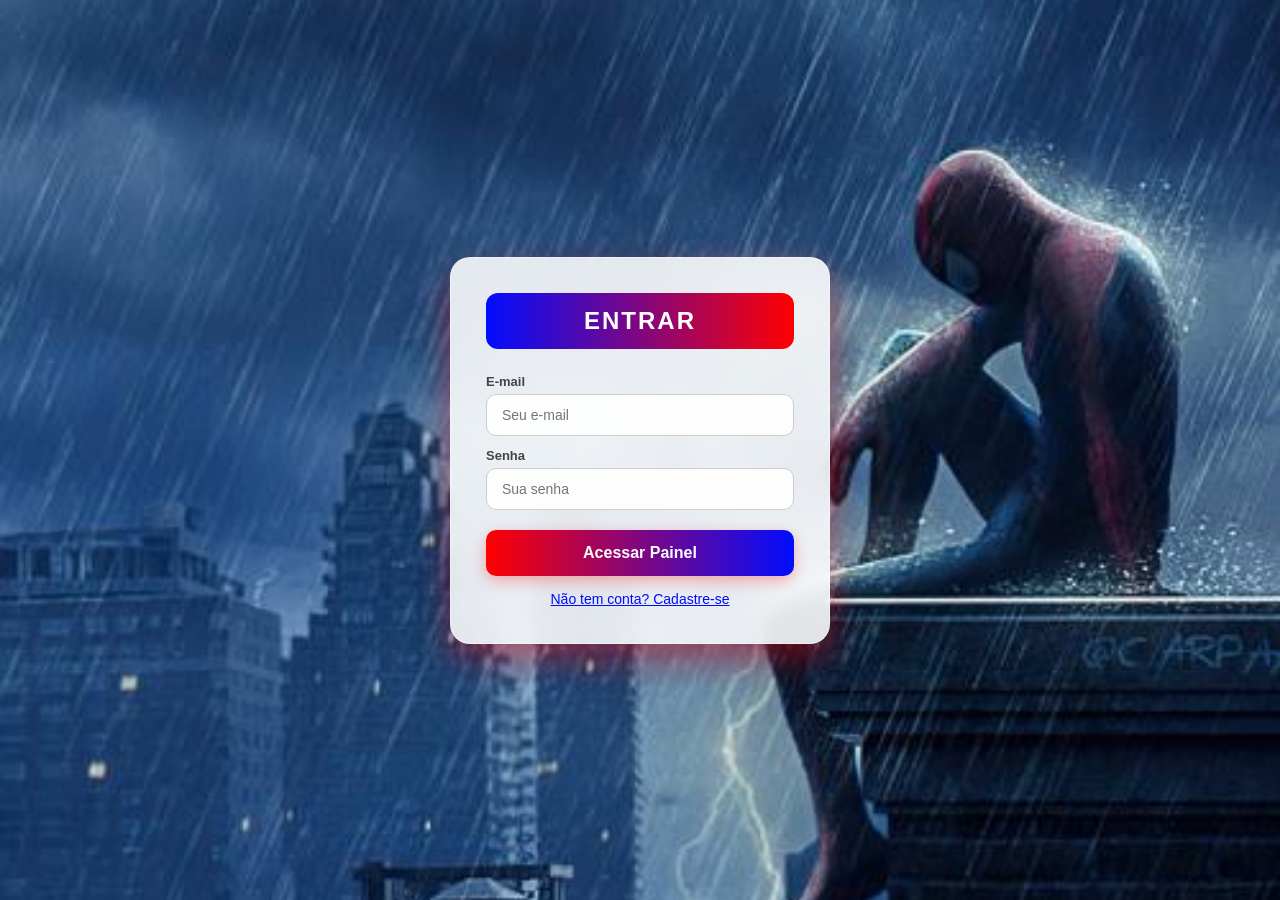
<file: vs code atividade atletas/index.html>
<!DOCTYPE html>
<html lang="pt-br">
<head>
    <meta charset="UTF-8">
    <meta name="viewport" content="width=device-width, initial-scale=1.0">
    <title>Acesso ao Sistema</title>
    <link rel="stylesheet" href="style.css">
</head>
<body>

    <div id="caixa-login" class="container">
        <h1>Entrar</h1>
        <form id="form-login">
            <label>E-mail</label>
            <input type="email" id="login-email" placeholder="Seu e-mail" required>

            <label>Senha</label>
            <input type="password" id="login-senha" placeholder="Sua senha" required>

            <button type="submit">Acessar Painel</button>
        </form>
        <span onclick="alternarTelas('cadastro')" class="alternar-link">Não tem conta? Cadastre-se</span>
    </div>

    <div id="caixa-cadastro" class="container hidden">
        <h1>Nova Conta</h1>
        <form id="form-cadastro">
            <label>Nome Completo</label>
            <input type="text" id="cad-nome" placeholder="Seu nome" required>

            <label>E-mail</label>
            <input type="email" id="cad-email" placeholder="Seu e-mail" required>

            <label>Senha</label>
            <input type="password" id="cad-senha" placeholder="Crie uma senha" required>
            <span id="erro-senha" class="hidden" style="color: #ff0000; font-size: 12px;">Mínimo 6 caracteres!</span>

            <button type="submit">Salvar e Entrar</button>
        </form>
        <span onclick="alternarTelas('login')" class="alternar-link">Já tem conta? Faça Login</span>
    </div>

    <script src="script.js"></script>
</body>
</html>
</file>
<file: vs code atividade atletas/style.css>
* {
    box-sizing: border-box;
    margin: 0;
    padding: 0;
}

body {
    font-family: 'Segoe UI', Arial, Helvetica, sans-serif;
    background-image: url(img/42lmx4xhnmpd1.jpeg); 
    background-repeat: no-repeat;
    background-size: cover;
    background-position: center;
    background-attachment: fixed;
    height: 100vh;
    display: flex;
    justify-content: center;
    align-items: center;
    color: #333;
}

.container {
    background: rgba(255, 255, 255, 0.88);
    backdrop-filter: blur(10px);
    padding: 35px;
    border-radius: 20px;
    width: 380px;
    box-shadow: 0px 15px 35px rgba(255, 0, 0, 0.4);
    text-align: center;
    transition: all 0.3s ease;
    border: 1px solid rgba(255, 255, 255, 0.4);
}

.container-atletas {
    width: 520px; 
}

.container:hover {
    transform: translateY(-5px);
}

h1 {
    margin-bottom: 25px;
    font-size: 24px;
    color: white;
    background: linear-gradient(90deg, #010dff, #ff0000);
    padding: 14px;
    border-radius: 12px;
    text-transform: uppercase;
    letter-spacing: 2px;
}

h2 {
    font-size: 18px;
    color: #111;
    margin: 20px 0 10px;
    text-align: left;
    border-bottom: 2px solid #010dff;
    padding-bottom: 5px;
    display: inline-block;
}

label {
    display: block;
    text-align: left;
    font-size: 13px;
    font-weight: 600;
    color: #444;
    margin-bottom: 5px;
    margin-top: 12px;
}

input, select {
    width: 100%;
    padding: 12px 15px;
    border-radius: 10px;
    border: 1px solid #ccc;
    outline: none;
    font-size: 14px;
    background: rgba(255, 255, 255, 0.9);
    transition: all 0.3s ease;
}

input:focus, select:focus {
    border-color: #010dff;
    box-shadow: 0 0 10px rgba(1, 13, 255, 0.3);
}

button {
    width: 100%;
    padding: 14px;
    border: none;
    border-radius: 10px;
    background: linear-gradient(90deg, #ff0000, #010dff);
    color: white;
    font-size: 16px;
    font-weight: bold;
    cursor: pointer;
    margin-top: 20px;
    box-shadow: 0px 5px 15px rgba(255, 0, 0, 0.3);
    transition: all 0.3s ease;
}

button:hover {
    transform: scale(1.02);
    filter: brightness(1.1);
}

.btn-secondary {
    background: #000000;
    box-shadow: 0px 5px 15px rgba(0, 0, 0, 0.2);
}

.alternar-link {
    color: #010dff;
    cursor: pointer;
    text-decoration: underline;
    font-size: 14px;
    margin-top: 15px;
    display: inline-block;
}

.row {
    display: flex;
    gap: 12px;
}

.row div {
    flex: 1;
}

hr {
    border: none;
    border-bottom: 1px solid #ddd;
    margin: 20px 0;
}

.user-list {
    width: 100%;
    max-height: 250px;
    overflow-y: auto;
    text-align: left;
    margin-top: 15px;
}

.user-item {
    background: white;
    padding: 15px;
    border-radius: 12px;
    margin-bottom: 12px;
    border-left: 6px solid #ff0000;
    box-shadow: 0 4px 12px rgba(0,0,0,0.08);
    display: flex;
    justify-content: space-between;
    align-items: center;
}

.user-item h3 {
    margin: 0 0 5px 0;
    color: #010dff;
    font-size: 16px;
}

.user-item p {
    margin: 3px 0;
    color: #666;
    font-size: 13px;
}

.btn-delete {
    background: #ff0000;
    width: auto;
    padding: 8px 12px;
    margin-top: 0;
    font-size: 12px;
}

.hidden {
    display: none !important;
}
</file>
